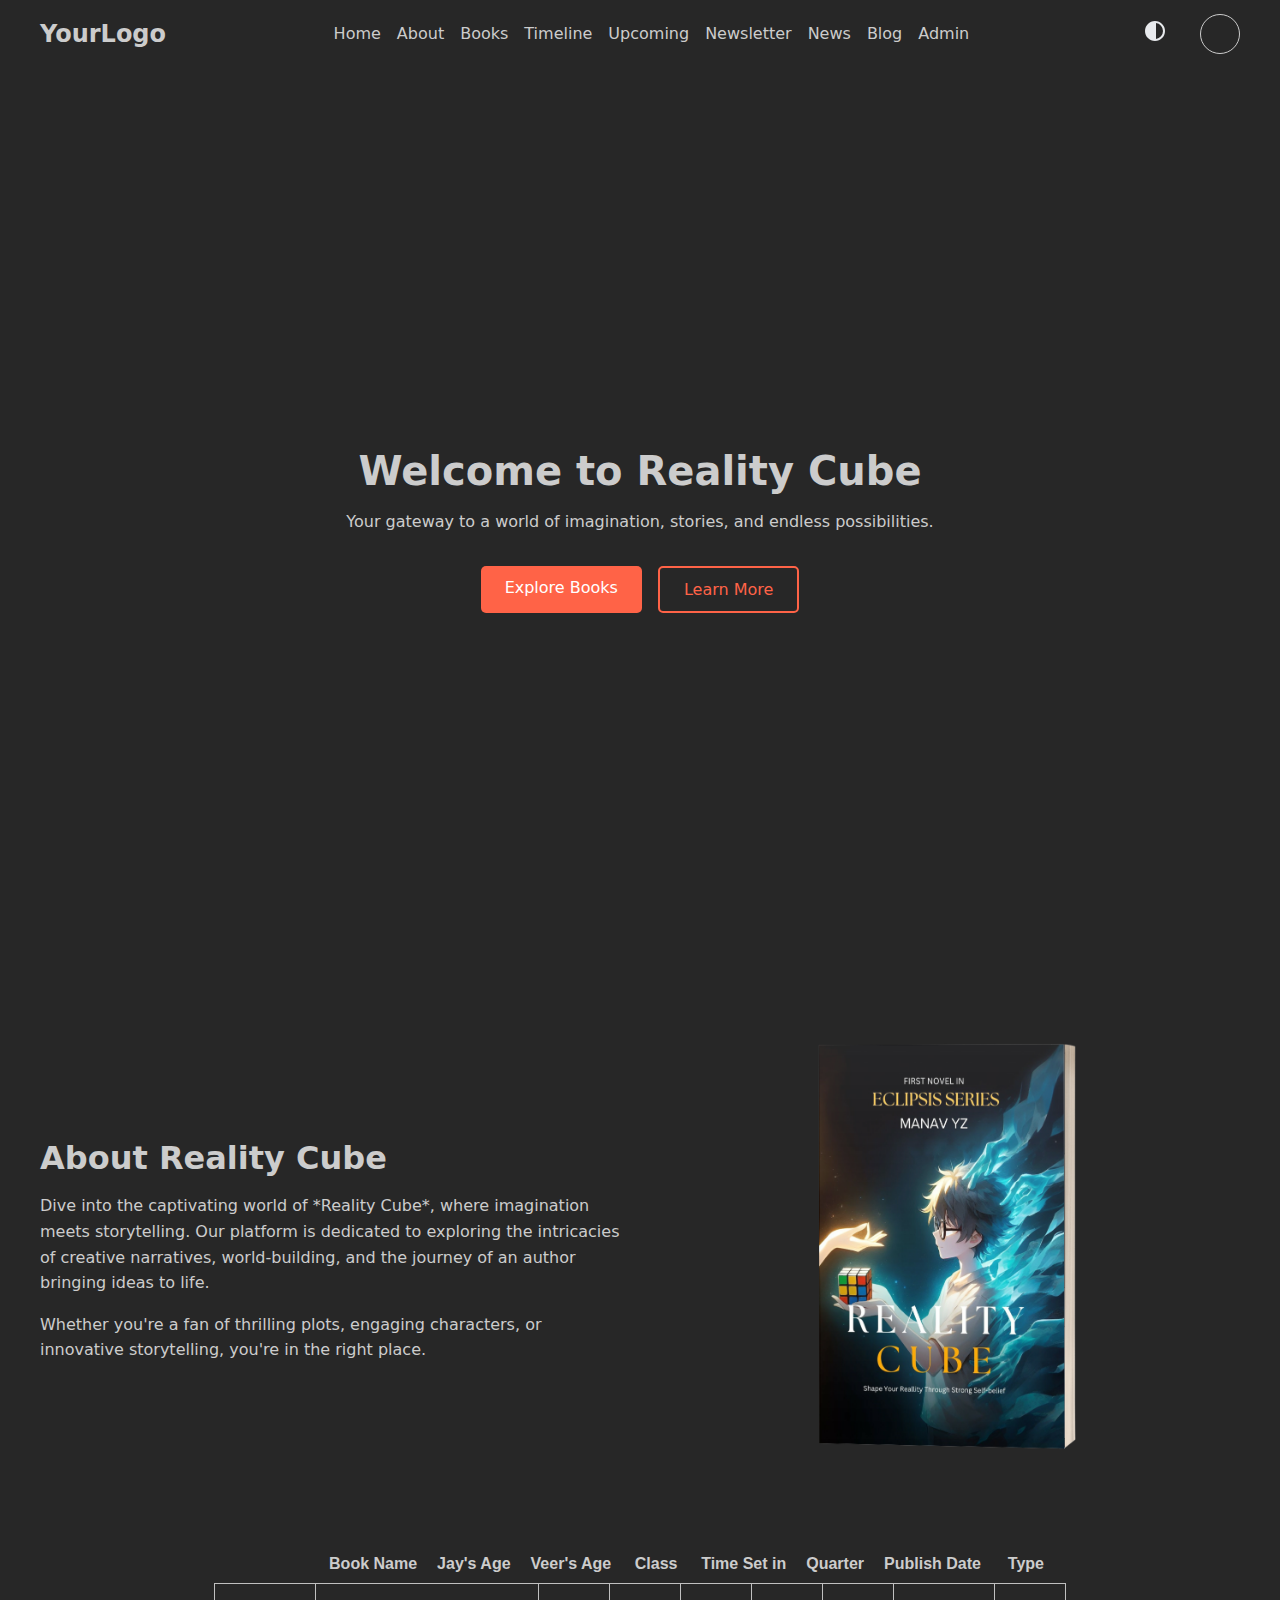
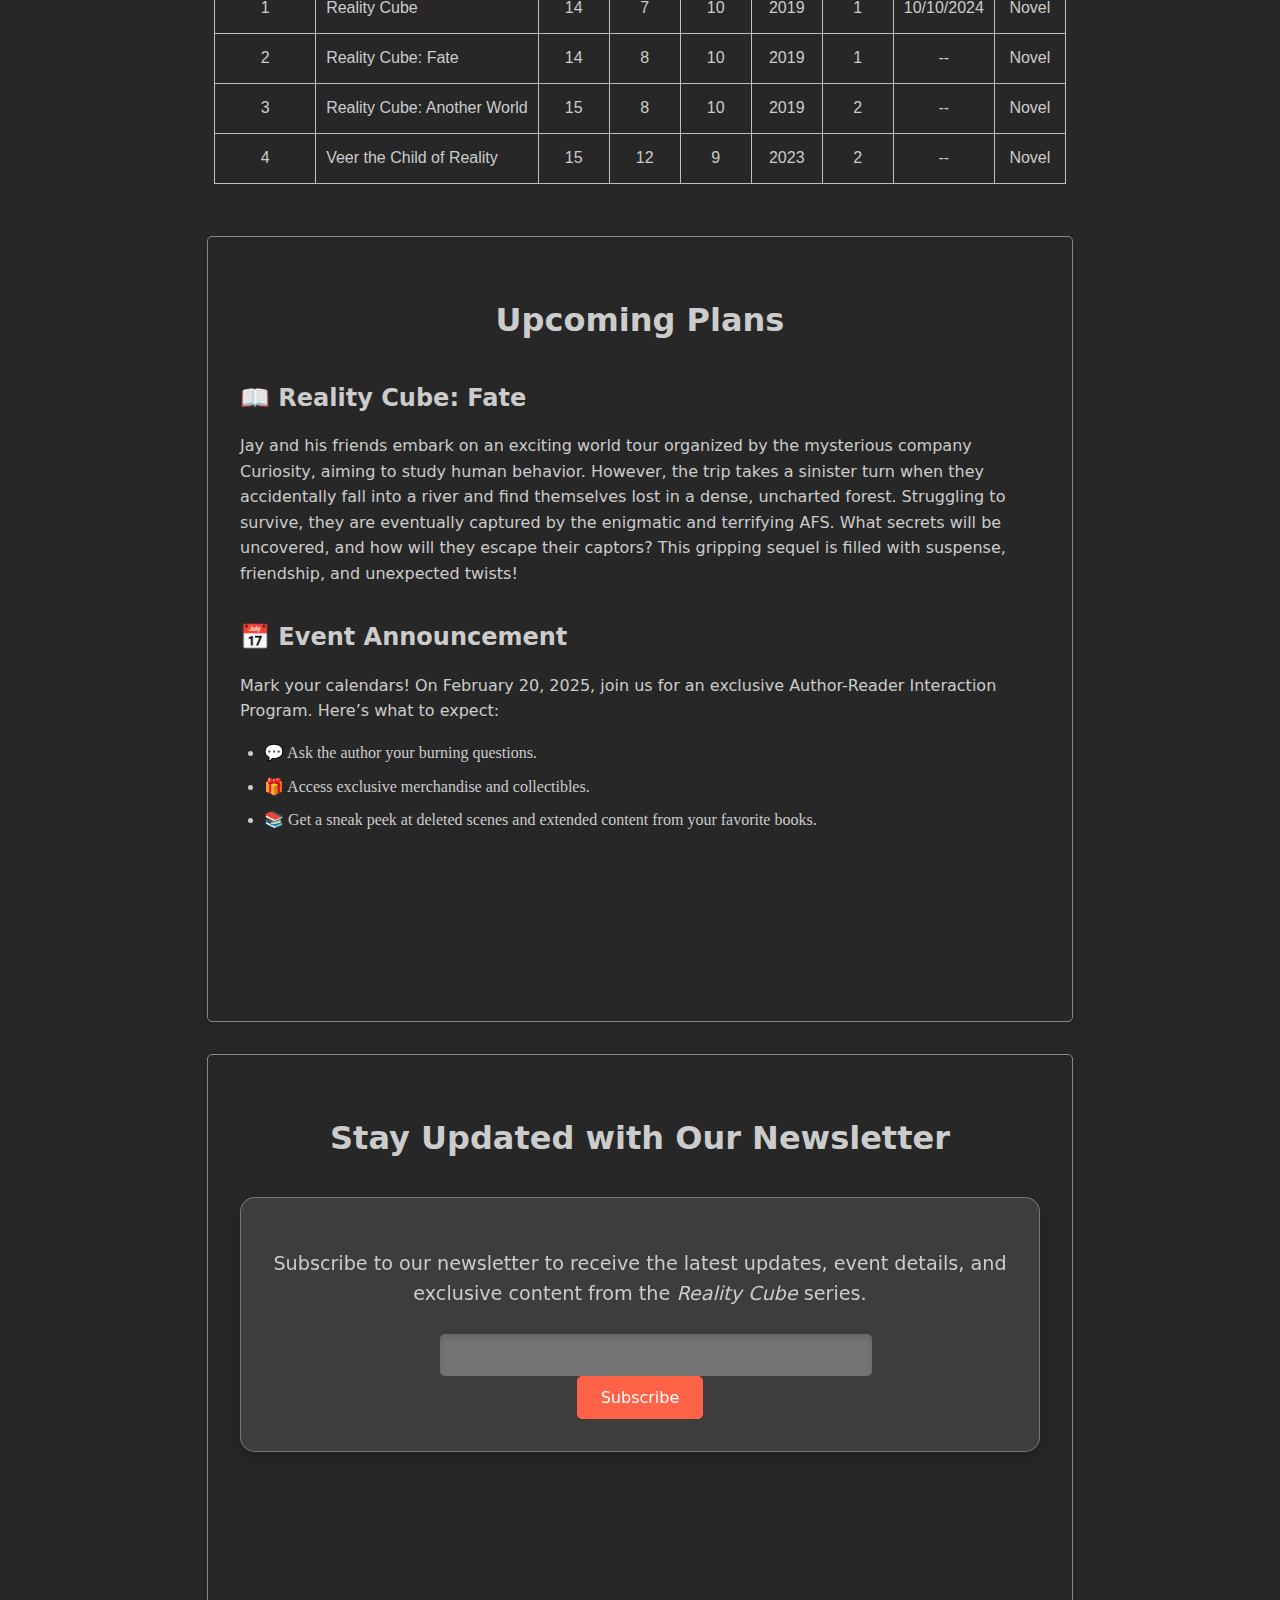
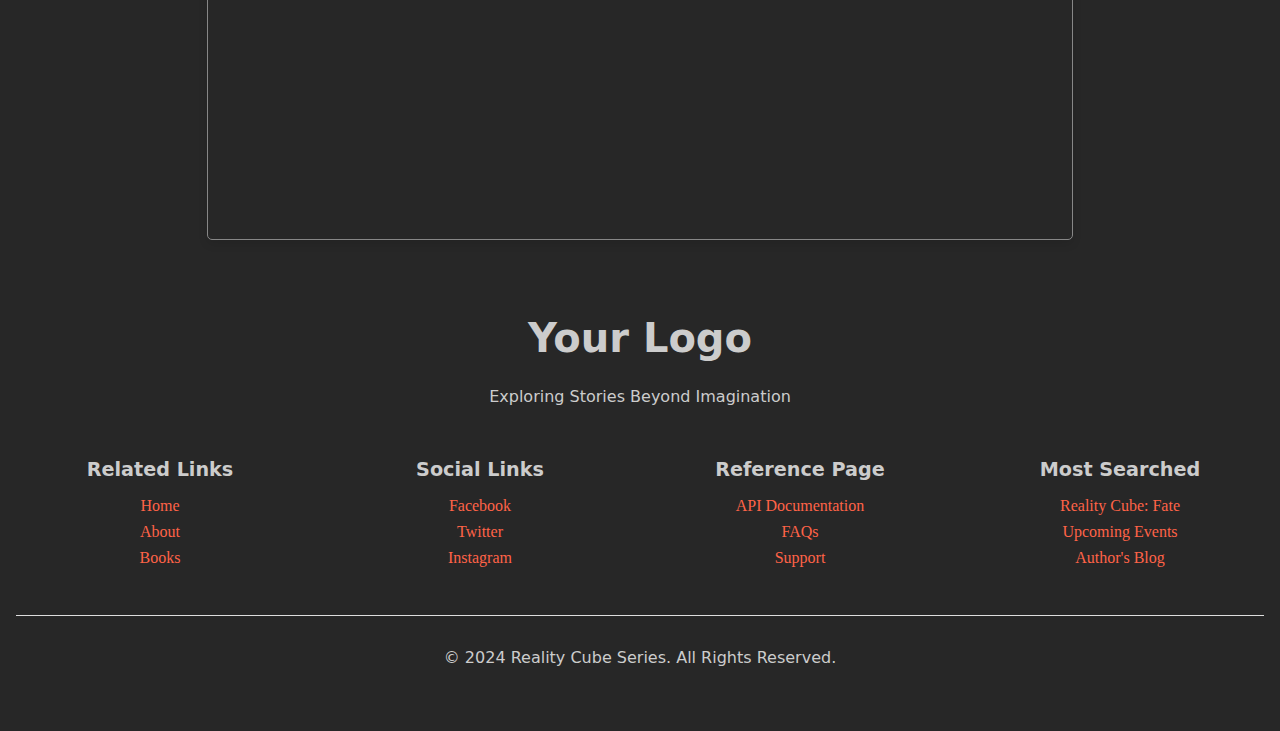
<file: index.html>
<!DOCTYPE html>
<html lang="en">
<head>
    <meta charset="UTF-8">
    <meta name="viewport" content="width=device-width, initial-scale=1.0">
    <title>Eclipsis</title>
    <link rel="stylesheet" href="Styles/common.css">
    <link rel="stylesheet" href="Styles/index.css">
    <link rel="stylesheet" href="Styles/Respo.css">
</head>
<body>
    <nav class="navbar">
        <div class="navbar-container">
          <div class="logo">
            <a href="#">YourLogo</a>
          </div>
          <ul class="nav-links">
            <li><a href="index.html">Home</a></li>
            <li><a href="#about">About</a></li>
            <li><a href="#books-table">Books</a></li>
            <li><a href="#timeline">Timeline</a></li>
            <li><a href="#upcoming">Upcoming</a></li>
            <li><a href="#newsletter">Newsletter</a></li>
            <li><a href="#news">News</a></li>
            <li><a href="blog.html">Blog</a></li>
            <li><a href="blog-admin\src\components\AdminPage.jsx">Admin</a></li>
          </ul>
          <div class="navbar-buttons">
            <button id="theme-toggle" aria-label="Toggle Theme"><img src="img\theme.svg" alt="Theme" id="theme-image"></button>
            <button id="user-account" aria-label="User Account"></button>
          </div>
        </div>
      </nav>

      <section id="home" class="home-section">
        <div class="hero-content">
          <h1>Welcome to Reality Cube</h1>
          <p>Your gateway to a world of imagination, stories, and endless possibilities.</p>
          <div class="cta-buttons">
            <a href="#books" class="btn-primary">Explore Books</a>
            <a href="#about" class="btn-secondary">Learn More</a>
          </div>
        </div>
      </section>

      <section id="about" class="about-section">
        <div class="about-container">
          <div class="about-content">
            <h2>About Reality Cube</h2>
            <p>
              Dive into the captivating world of *Reality Cube*, where imagination meets storytelling. Our platform is dedicated to exploring the intricacies of creative narratives, world-building, and the journey of an author bringing ideas to life. 
            </p>
            <p>
              Whether you're a fan of thrilling plots, engaging characters, or innovative storytelling, you're in the right place.
            </p>
          </div>
          <div class="about-image">
            <img src="img\1730435784.png" alt="About Reality Cube">
          </div>
        </div>
      </section>
      <main>
        <table id="books-table">
          <thead>
            <tr>
              <th></th>
              <th class="center-align">Book Name</th>
              <th class="center-align">Jay's Age</th>
              <th class="center-align">Veer's Age</th>
              <th class="center-align">Class</th>
              <th class="center-align">Time Set in</th>
              <th class="center-align">Quarter</th>
              <th class="center-align">Publish Date</th>
              <th class="center-align">Type</th>
            </tr>
          </thead>
          <tbody>
            <tr>
              <td class="center-align">1</td>
              <td>Reality Cube</td>
              <td class="center-align">14</td>
              <td class="center-align">7</td>
              <td class="center-align">10</td>
              <td class="center-align">2019</td>
              <td class="center-align">1</td>
              <td class="center-align">10/10/2024</td>
              <td class="center-align">Novel</td>
            </tr>
            <tr>
              <td class="center-align">2</td>
              <td>Reality Cube: Fate</td>
              <td class="center-align">14</td>
              <td class="center-align">8</td>
              <td class="center-align">10</td>
              <td class="center-align">2019</td>
              <td class="center-align">1</td>
              <td class="center-align">--</td>
              <td class="center-align">Novel</td>
            </tr>
            <tr>
              <td class="center-align">3</td>
              <td>Reality Cube: Another World</td>
              <td class="center-align">15</td>
              <td class="center-align">8</td>
              <td class="center-align">10</td>
              <td class="center-align">2019</td>
              <td class="center-align">2</td>
              <td class="center-align">--</td>
              <td class="center-align">Novel</td>
            </tr>
            <tr>
              <td class="center-align">4</td>
              <td>Veer the Child of Reality</td>
              <td class="center-align">15</td>
              <td class="center-align">12</td>
              <td class="center-align">9</td>
              <td class="center-align">2023</td>
              <td class="center-align">2</td>
              <td class="center-align">--</td>
              <td class="center-align">Novel</td>
            </tr>
          </tbody>
        </table>
      </main>

      <section id="upcoming" class="upcoming-section"></section>
      
      <section id="newsletter" class="newsletter">
        <div class="document-page">
          <h2>Stay Updated with Our Newsletter</h2>
          <form id="newsletter-form" class="newsletter-form">
            <p>
              Subscribe to our newsletter to receive the latest updates, event details,
              and exclusive content from the <em>Reality Cube</em> series.
            </p>
            <div class="input-container">
              <input
                type="email"
                placeholder="Enter your email"
                id="email-input"
                class="email-input"
                required
              />
              <span class="focus-animation"></span>
            </div>
            <button type="submit" class="btn-primary">Subscribe</button>
          </form>          
          <div id="success-message" class="success-message" style="display: none;">
            🎉 Thank you for subscribing! Check your email for updates.
          </div>
        </div>
      </section>
      
      <footer class="site-footer">
        <div class="footer-logo">
          <a href="#"><h1>Your Logo</h1></a>
          <p>Exploring Stories Beyond Imagination</p>
        </div>
      
        <div class="footer-columns">
          <!-- Column 1: Related Links -->
          <div class="footer-column">
            <h3>Related Links</h3>
            <ul>
              <li><a href="#">Home</a></li>
              <li><a href="#">About</a></li>
              <li><a href="#">Books</a></li>
            </ul>
          </div>
      
          <!-- Column 2: Social Links -->
          <div class="footer-column">
            <h3>Social Links</h3>
            <ul>
              <li><a href="#">Facebook</a></li>
              <li><a href="#">Twitter</a></li>
              <li><a href="#">Instagram</a></li>
            </ul>
          </div>
      
          <!-- Column 3: Reference Page -->
          <div class="footer-column">
            <h3>Reference Page</h3>
            <ul>
              <li><a href="#">API Documentation</a></li>
              <li><a href="#">FAQs</a></li>
              <li><a href="#">Support</a></li>
            </ul>
          </div>
      
          <!-- Column 4: Most Searched -->
          <div class="footer-column">
            <h3>Most Searched</h3>
            <ul>
              <li><a href="#">Reality Cube: Fate</a></li>
              <li><a href="#">Upcoming Events</a></li>
              <li><a href="#">Author's Blog</a></li>
            </ul>
          </div>
        </div>
      
        <div class="footer-bottom">
          <p>© 2024 Reality Cube Series. All Rights Reserved.</p>
        </div>
      </footer>
    <script src="Functions/global.js"></script>  
    <script src="Functions/index.js"></script>
</body>
</html>
</file>
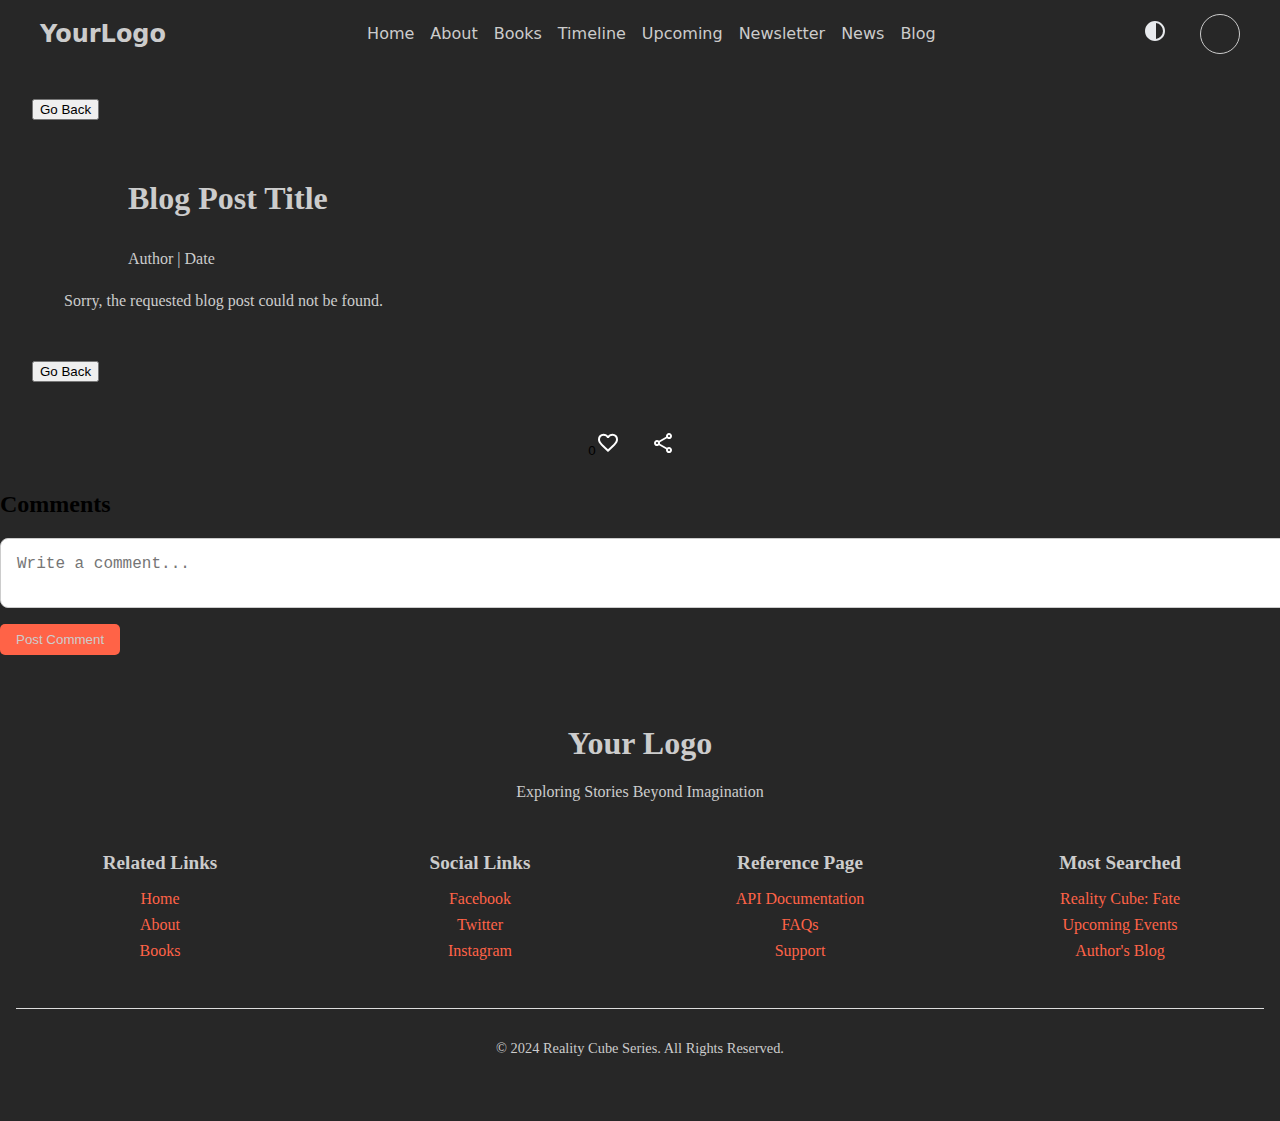
<file: blogpost.html>
<!DOCTYPE html>
<html lang="en">
<head>
    <meta charset="UTF-8">
    <meta name="viewport" content="width=device-width, initial-scale=1.0">
    <title>Eclipsis</title>
    <link rel="stylesheet" href="Styles/common.css">
    <link rel="stylesheet" href="Styles/blog.css">
    <link rel="stylesheet" href="Styles/Respo.css">
</head>
<body>
    <nav class="navbar">
        <div class="navbar-container">
          <div class="logo">
            <a href="#">YourLogo</a>
          </div>
          <ul class="nav-links">
            <li><a href="index.html">Home</a></li>
            <li><a href="#about">About</a></li>
            <li><a href="#books-table">Books</a></li>
            <li><a href="#timeline">Timeline</a></li>
            <li><a href="#upcoming">Upcoming</a></li>
            <li><a href="#newsletter">Newsletter</a></li>
            <li><a href="#news">News</a></li>
            <li><a href="blog.html">Blog</a></li>
          </ul>
          <div class="navbar-buttons">
            <button id="theme-toggle" aria-label="Toggle Theme"><img src="img\theme.svg" alt="Theme" id="theme-image"></button>
            <button id="user-account" aria-label="User Account"></button>
          </div>
        </div>
      </nav>
 
      <main class="blog-post">
        <!-- Main Blog Content -->
        <section class="post-section">
          <button id="backButton">Go Back</button>
          <div class="page">
            <div class="post-title-section">
              <h1 class="post-title">Blog Post Title</h1>
              <div class="post-meta">
                <span class="author">Author</span> | <span class="date">Date</span>
              </div>
            </div>
      
            <article class="post-content">
              <p>Loading content...</p>
            </article>
          </div>
          <button id="backButton">Go Back</button>
        </section>
      
        <!-- Related Blogs -->
        <aside class="related-blogs">
          <h3>Related Blogs</h3>
          <div class="related-blog-list"></div>
        </aside>
      </main>
      
      <!-- Like and Share Section -->
      <section class="like-share-section">
        
        <button id="likeButton" aria-label="Like"><span id="likeCount">0</span><img src="img/like-white-holo.svg" alt="Like Icon" /></button>
        <button id="shareButton" aria-label="Share"><img src="img/share-white.svg" alt="Share Icon" /></button>
      </section>
      
      <!-- Comments Section -->
      <section class="comments-section">
        <h2>Comments</h2>
        <div class="comments-container"></div>
        <div class="comment-form">
          <textarea id="commentInput" placeholder="Write a comment..."></textarea>
          <button id="submitComment">Post Comment</button>
        </div>
      </section>
      
<footer class="site-footer">
  <div class="footer-logo">
    <a href="#"><h1>Your Logo</h1></a>
    <p>Exploring Stories Beyond Imagination</p>
  </div>

  <div class="footer-columns">
    <!-- Column 1: Related Links -->
    <div class="footer-column">
      <h3>Related Links</h3>
      <ul>
        <li><a href="#">Home</a></li>
        <li><a href="#">About</a></li>
        <li><a href="#">Books</a></li>
      </ul>
    </div>

    <!-- Column 2: Social Links -->
    <div class="footer-column">
      <h3>Social Links</h3>
      <ul>
        <li><a href="#">Facebook</a></li>
        <li><a href="#">Twitter</a></li>
        <li><a href="#">Instagram</a></li>
      </ul>
    </div>

    <!-- Column 3: Reference Page -->
    <div class="footer-column">
      <h3>Reference Page</h3>
      <ul>
        <li><a href="#">API Documentation</a></li>
        <li><a href="#">FAQs</a></li>
        <li><a href="#">Support</a></li>
      </ul>
    </div>

    <!-- Column 4: Most Searched -->
    <div class="footer-column">
      <h3>Most Searched</h3>
      <ul>
        <li><a href="#">Reality Cube: Fate</a></li>
        <li><a href="#">Upcoming Events</a></li>
        <li><a href="#">Author's Blog</a></li>
      </ul>
    </div>
  </div>

  <div class="footer-bottom">
    <p>© 2024 Reality Cube Series. All Rights Reserved.</p>
  </div>
</footer>
<script src="Functions/global.js"></script>
      <script type="module" src="Functions/blogpost.js"></script>


</body>
</html>
</file>
<file: Styles/common.css>
body {
  padding: 0;
  margin: 0;
  background-color: var(--background-color);
}

:root {
    /* Colors */
    --background-color: #272727;
    --text-color: #cccccc;
    --accent-color: #ff6347;
    --button-border: #cccccc;
    --button-hover-bg: #ff6347;
    --button-hover-color: #ffffff;
    --light-border: solid #c0c0c0;
  
    /* Font */
    --font-family: system-ui, -apple-system, BlinkMacSystemFont, 'Segoe UI', Roboto, Oxygen, Ubuntu, Cantarell, 'Open Sans', 'Helvetica Neue', sans-serif;
  
    /* Font Sizes */
    --font-size-h1: 2.5rem;
    --font-size-h2: 2rem;
    --font-size-h3: 1.75rem;
    --font-size-h4: 1.5rem;
    --font-size-h5: 1.25rem;
    --font-size-p: 1rem;
  
    /* Light Mode */
    --light-background: #ffffff;
    --light-text-color: #1a1a1a;
    --light-accent-color: #007bff;
    --light-button-border: #e0e0e0;
    --light-button-hover-bg: #007bff;
    --light-button-hover-color: #ffffff;
    --light-border: solid #272727;
  }
  
/* Dark Mode */
.dark {
    --background-color: #272727;
    --text-color: #cccccc;
    --accent-color: #ff6347;
    --button-border: #cccccc;
    --button-hover-bg: #ff6347;
    --button-hover-color: #ffffff;
    --light-border: solid #c0c0c0;
  }
  
  /* Light Mode */
  .light {
    --background-color: #ffffff;
    --text-color: #1a1a1a;
    --accent-color: #007bff;
    --button-border: #e0e0e0;
    --button-hover-bg: #007bff;
    --button-hover-color: #ffffff;
    --light-border: solid #272727;
  }
  


/* Common Styles */
.navbar {
    background-color: var(--background-color);
    color: var(--text-color);
    font-family: var(--font-family);
    display: flex;
    justify-content: space-between;
    align-items: center;
    padding: 0.5rem 1rem;
    box-shadow: 0 2px 4px rgba(0, 0, 0, 0.1);
  }
  
  .navbar-container {
    display: flex;
    width: 100%;
    max-width: 1200px;
    margin: 0 auto;
    align-items: center;
    justify-content: space-between;
  }
  
  .logo a {
    font-size: 1.5rem;
    font-weight: bold;
    color: var(--text-color);
    text-decoration: none;
  }
  
  .nav-links {
    list-style: none;
    display: flex;
    gap: 1rem;
    padding: 0;
  }
  
  .nav-links li a {
    color: var(--text-color);
    text-decoration: none;
    font-size: 1rem;
    transition: color 0.3s;
  }
  
  .nav-links li a:hover {
    color: var(--accent-color);
  }
  
  .navbar-buttons {
    display: flex;
    align-items: center;
    gap: 1.7rem;
  }
  
  #theme-toggle {
    background: none;
    border: none;
    cursor: pointer;
    font-size: 1.2rem;
    color: var(--text-color);
  }
  
  #user-account {
    background: none;
    border: 1px solid var(--button-border);
    border-radius: 50%;
    width: 2.5rem;
    height: 2.5rem;
    color: var(--text-color);
    display: flex;
    align-items: center;
    justify-content: center;
    cursor: pointer;
  }
  
  #user-account:hover {
    background-color: var(--button-hover-bg);
    color: var(--button-hover-color);
  }
  
  
  a{
    text-decoration: none;
    color: var(--font-size-h1)
  }


  /* Footer Styles */
.site-footer {
  background-color: var(--background-color);
  color: var(--text-color);
  padding: 3rem 1rem;
  text-align: center;
}

.footer-logo {
  margin-bottom: 2rem;
}

.footer-logo a img {
  max-width: 150px;
  margin-bottom: 0.5rem;
}

.footer-logo p {
  font-size: 1rem;
  color: var(--text-color);
}

.footer-columns {
  display: flex;
  flex-wrap: wrap;
  justify-content: center;
  gap: 2rem;
  margin-bottom: 2rem;
}

.footer-column {
  flex: 1 1 calc(25% - 2rem);
  min-width: 200px;
}

.footer-column h3 {
  font-size: 1.2rem;
  margin-bottom: 1rem;
  color: var(--text-color);
}

.footer-column ul {
  list-style: none;
  padding: 0;
}

.footer-column li {
  margin-bottom: 0.5rem;
}

.footer-column li a {
  color: var(--accent-color);
  text-decoration: none;
  transition: color 0.3s ease;
}

.footer-column li a:hover {
  color: var(--text-color);
}

.footer-bottom {
  border-top: 1px solid #ddd;
  padding-top: 1rem;
  font-size: 0.9rem;
}
</file>
<file: Styles/index.css>
h1 {
    font-size: var(--font-size-h1);
    font-family: var(--font-family);
  }
  
  h2 {
    font-size: var(--font-size-h2);
    font-family: var(--font-family);
  }
  
  h3 {
    font-size: var(--font-size-h3);
    font-family: var(--font-family);
  }
  
  h4 {
    font-size: var(--font-size-h4);
    font-family: var(--font-family);
  }
  
  h5 {
    font-size: var(--font-size-h5);
    font-family: var(--font-family);
  }
  
  p {
    font-size: var(--font-size-p);
    font-family: var(--font-family);
  }

  /* Home Section */
.home-section {
    display: flex;
    align-items: center;
    justify-content: center;
    height: 100vh; /* Full viewport height */
    background-color: var(--background-color);
    color: var(--text-color);
    text-align: center;
    padding: 0 1rem;
  }
  
  .hero-content {
    max-width: 800px;
  }
  
  .hero-content h1 {
    font-size: var(--font-size-h1);
    margin-bottom: 1rem;
  }
  
  .hero-content p {
    font-size: var(--font-size-p);
    line-height: 1.5;
    margin-bottom: 2rem;
  }
  
  .cta-buttons {
    display: flex;
    gap: 1rem;
    justify-content: center;
  }
  
  .btn-primary,
  .btn-secondary {
    padding: 0.75rem 1.5rem;
    font-size: 1rem;
    font-family: var(--font-family);
    border-radius: 5px;
    text-decoration: none;
    transition: all 0.3s ease;
  }
  
  .btn-primary {
    background-color: var(--accent-color);
    color: #ffffff;
    border: none;
  }
  
  .btn-primary:hover {
    background-color: darken(var(--accent-color), 10%);
  }
  
  .btn-secondary {
    background-color: transparent;
    color: var(--accent-color);
    border: 2px solid var(--accent-color);
  }
  
  .btn-secondary:hover {
    background-color: var(--accent-color);
    color: #ffffff;
  }
  
  /* About Section */
.about-section {
  padding: 4rem 1rem;
  background-color: var(--background-color);
  color: var(--text-color);
}

.about-container {
  display: flex;
  flex-wrap: wrap;
  align-items: center;
  justify-content: space-between;
  max-width: 1200px;
  margin: 0 auto;
  gap: 2rem;
}

.about-content {
  flex: 1;
  min-width: 300px;
}

.about-content h2 {
  font-size: var(--font-size-h2);
  margin-bottom: 1rem;
}

.about-content p {
  font-size: var(--font-size-p);
  line-height: 1.6;
  margin-bottom: 1rem;
}

.about-image {
  flex: 1;
  min-width: 300px;
  text-align: center;
}

.about-image img {
  width: 100%;
  max-width: 280px;
}


/* General Table Styling */
#books-table {
    width: 100%;
    display: flex;
    border-collapse: collapse;
    font-family: Arial, sans-serif;
    margin: 20px 0;
    align-items: center;
    flex-direction: column;
    justify-content: center;
}

/* Header Styling */
#books-table th {
  background-color: var(--background-color);
  padding: 10px;
}

.center-align{
  text-align: center;
}

/* Row Styling */
#books-table td {
  padding: 10px;
  border: 0.4px var(--light-border);
}

/* Adjustable Row Height */
#books-table tbody tr {
  height: auto; /* Default height, will adjust dynamically */
}

/* Responsive Column Widths */
#books-table td,
#books-table th {
  min-width: 50px; /* Ensures columns don’t collapse */
  max-width: 300px; /* Prevents overly wide columns */
  word-wrap: break-word;
  color: var(--text-color); /* Wraps long text within cells */
}

/* Upcoming Section */
.upcoming-section {
  padding: 2rem 1rem 0rem 1rem;
  display: flex;
  justify-content: center;
  background-color: var(--background-color);
  color: var(--text-color);
}

.document-page {
  width: 90%;
  max-width: 800px;
  min-height: 80vh;
  padding: 2rem;
  border: 0.5px solid #878787;
  box-shadow: 0 4px 10px rgba(0, 0, 0, 0.1);
  border-radius: 5px;
  line-height: 1.6;
  font-family: "Georgia", serif;
  color: var(--text-color);
}

.document-page h2 {
  text-align: center;
  font-size: 2rem;
  margin-bottom: 2rem;
  color: var(--text-color);
}

.content-block {
  margin-bottom: 2rem;
}

.content-block h3 {
  font-size: 1.5rem;
  margin-bottom: 1rem;
  color: var(--text-color);
}

.content-block p {
  font-size: 1rem;
  margin-bottom: 1rem;
}

.content-block ul {
  padding-left: 1.5rem;
  list-style-type: disc;
  margin-bottom: 1rem;
}

.content-block li {
  margin-bottom: 0.5rem;
}


.newsletter {
  padding: 2rem 1rem 0rem 1rem;
  display: flex;
  justify-content: center;
  background-color: var(--background-color);
  color: var(--text-color);
}

/* Newsletter Form */
.newsletter-form {
  text-align: center;
  background: rgba(255, 255, 255, 0.1); /* Subtle glass effect */
  backdrop-filter: blur(10px); /* Smooth blur for glass effect */
  border: 1px solid rgba(255, 255, 255, 0.3);
  padding: 2rem;
  border-radius: 15px;
  box-shadow: 0 8px 15px rgba(0, 0, 0, 0.2);
  animation: fadeIn 1.5s ease-in-out; /* Entrance animation */
}

.newsletter-form p {
  font-size: 1.2rem;
  margin-bottom: 1.5rem;
  color: var(--text-color);
}

.input-container {
  position: relative;
  width: 100%;
  max-width: 400px;
  margin: 0 auto;
}

.email-input {
  width: 100%;
  padding: 0.75rem 1rem;
  font-size: 1rem;
  border: none;
  border-radius: 5px;
  outline: none;
  color: var(--text-color);
  background: rgba(255, 255, 255, 0.2);
  backdrop-filter: blur(5px);
  box-shadow: inset 0 4px 6px rgba(0, 0, 0, 0.1);
  transition: all 0.3s ease;
}

.email-input:focus {
  background: rgba(255, 255, 255, 0.5);
  box-shadow: inset 0 4px 6px rgba(0, 0, 0, 0.2), 0 0 5px var(--accent-color);
}

.focus-animation {
  position: absolute;
  bottom: 5px;
  left: 10px;
  right: 10px;
  height: 2px;
  background: var(--accent-color);
  transform: scaleX(0);
  transform-origin: left;
  transition: transform 0.3s ease;
}

.email-input:focus ~ .focus-animation {
  transform: scaleX(1);
}

/* Animation for Fade In */
@keyframes fadeIn {
  from {
    opacity: 0;
    transform: translateY(20px);
  }
  to {
    opacity: 1;
    transform: translateY(0);
  }
}
</file>
<file: Styles/Respo.css>
/* Navbar */
@media screen and (max-width: 768px) {
  .nav-links {
    display: none; /* Hidden for mobile; can toggle with JS */
  }

  .navbar-buttons {
    gap: 0.3rem;
  }
}
/*home section*/
@media screen and (max-width: 768px) {
    .hero-content h1 {
      font-size: var(--font-size-h2);
    }
  
    .hero-content p {
      font-size: var(--font-size-p);
    }
  
    .cta-buttons {
      flex-direction: column;
    }
  
    .btn-primary,
    .btn-secondary {
      width: 100%;
      text-align: center;
    }
  }
/*about*/
  @media screen and (max-width: 768px) {
    .about-container {
      flex-direction: column;
      text-align: center;
    }
  
    .about-image img {
      margin: 0 auto;
    }
  }

  /* Responsive Design */
@media (max-width: 768px) {
  .document-page {
    padding: 1.5rem;
  }

  .document-page h2 {
    font-size: 1.8rem;
  }

  .content-block h3 {
    font-size: 1.25rem;
  }
}

/* Responsive Design */
@media screen and (max-width: 768px) {
  .newsletter-form {
    padding: 1.5rem;
  }

  .btn-primary {
    width: 100%;
    padding: 0.75rem 1rem;
    font-size: 1rem;
  }

  .email-input {
    font-size: 0.9rem;
  }
}

/* Responsive Design */
@media screen and (max-width: 768px) {
  .footer-columns {
    flex-direction: column;
    align-items: center;
  }

  .footer-column {
    max-width: 300px;
  }
}
</file>
<file: Styles/blog.css>
/* Blog Header */
.blog-header {
    text-align: center;
    margin: 2rem 0;
  }
  
  #search-bar {
    width: 90%;
    max-width: 500px;
    padding: 0.75rem;
    font-size: 1rem;
    border: 2px solid var(--accent-color);
    border-radius: 8px;
    background-color: var(--background-color);
    color: var(--text-color);
    outline: none;
    transition: box-shadow 0.3s ease;
  }
  
  #search-bar:focus {
    box-shadow: 0 0 10px var(--accent-color);
  }
  
  /* Blogs Section */
  .blogs {
    padding: 2rem;
    background-color: var(--background-color);
    color: var(--text-color);
  }
  
  .blog-contents {
    display: flex;
    flex-direction: column;
    gap: 2rem;
    align-items: center;
  }
  
  .blog-group {
    display: flex;
    flex-wrap: wrap;
    gap: 1.5rem;
    justify-content: center;
  }
  
  .blog-er {
    background: rgba(255, 255, 255, 0.1);
    border: 1px solid rgba(255, 255, 255, 0.3);
    border-radius: 12px;
    overflow: hidden;
    width: 300px;
    transition: transform 0.3s ease, box-shadow 0.3s ease;
  }
  
  .blog-er:hover {
    transform: translateY(-5px);
    box-shadow: 0 5px 15px rgba(0, 0, 0, 0.3);
  }
  
  .blog-link {
    text-decoration: none;
    color: inherit;
    display: flex;
    flex-direction: column;
  }
  
  .blog-image {
    width: 100%;
    height: 200px;
    object-fit: cover;
  }
  
  .blog-details {
    padding: 1rem;
  }
  
  .blog-title {
    font-size: 1.2rem;
    margin-bottom: 0.5rem;
  }
  
  .blog-description {
    font-size: 0.9rem;
    color: var(--text-muted-color);
  }
  
  /* Dark Mode */
  body.dark-mode {
    --background-color: #272727;
    --text-color: #f5f5f5;
    --text-muted-color: #cccccc;
    --accent-color: #ff6347;
  }
  
  body.light-mode {
    --background-color: #ffffff;
    --text-color: #1a1a1a;
    --text-muted-color: #666666;
    --accent-color: #007bff;
  }
  



  /* Main Blog Post Layout */
  .blog-post {
    display: flex;
    gap: 2rem;
    padding: 2rem;
    background-color: var(--background-color);
    color: var(--text-color);
    flex-direction: row;
    align-items: center;
}

.document-page {
  width: 800px;
  height: 900px;
  min-height: 70vh;
  padding: 60px 40px 60px 40px;
  margin: auto;
  border: 1px solid #ddd;
  box-shadow: 0 4px 10px rgba(0, 0, 0, 0.1);
  border-radius: 5px;
}

.page {
  width: 900px;
  padding: 2rem;
  line-height: 1.6;
  font-family: "Georgia", serif;
}

.post-title-section{
margin-left: 64px;
}

/* Pagination Styling */
.post-section .post-content {
  display: flex;
  flex-direction: column;
  gap: 1rem;
}

/* Related Blogs Section */
.related-blogs {
  flex: 1;
  display: none;
  flex-direction: column;
  gap: 1rem;
}

.related-blog-list {
  display: flex;
  flex-direction: column;
  gap: 1rem;
}

.related-blogs h3 {
  font-size: 1.5rem;
}

/* Like & Share Section */
.like-share-section {
  text-align: center;
  margin-top: 1rem;
}

.like-share-section button {
  background: none;
  border: none;
  cursor: pointer;
  margin-right: 1rem;
}

.like-share-section img {
  width: 24px;
  height: 24px;
  transition: transform 0.2s ease;
}

.like-share-section img:hover {
  transform: scale(1.2);
}

/* Comments Section */
.comments-section {
  margin-top: 2rem;
}

.comments-container {
  margin-bottom: 1rem;
}

.comment-form {
  display: flex;
  flex-direction: column;
  gap: 1rem;
}

.comment-form textarea {
  width: 100%;
  padding: 1rem;
  border: 1px solid #ccc;
  border-radius: 8px;
  resize: none;
  font-size: 1rem;
}

.comment-form button {
  align-self: flex-start;
  background-color: var(--accent-color);
  color: var(--text-color);
  padding: 0.5rem 1rem;
  border: none;
  border-radius: 5px;
  cursor: pointer;
}
</file>
